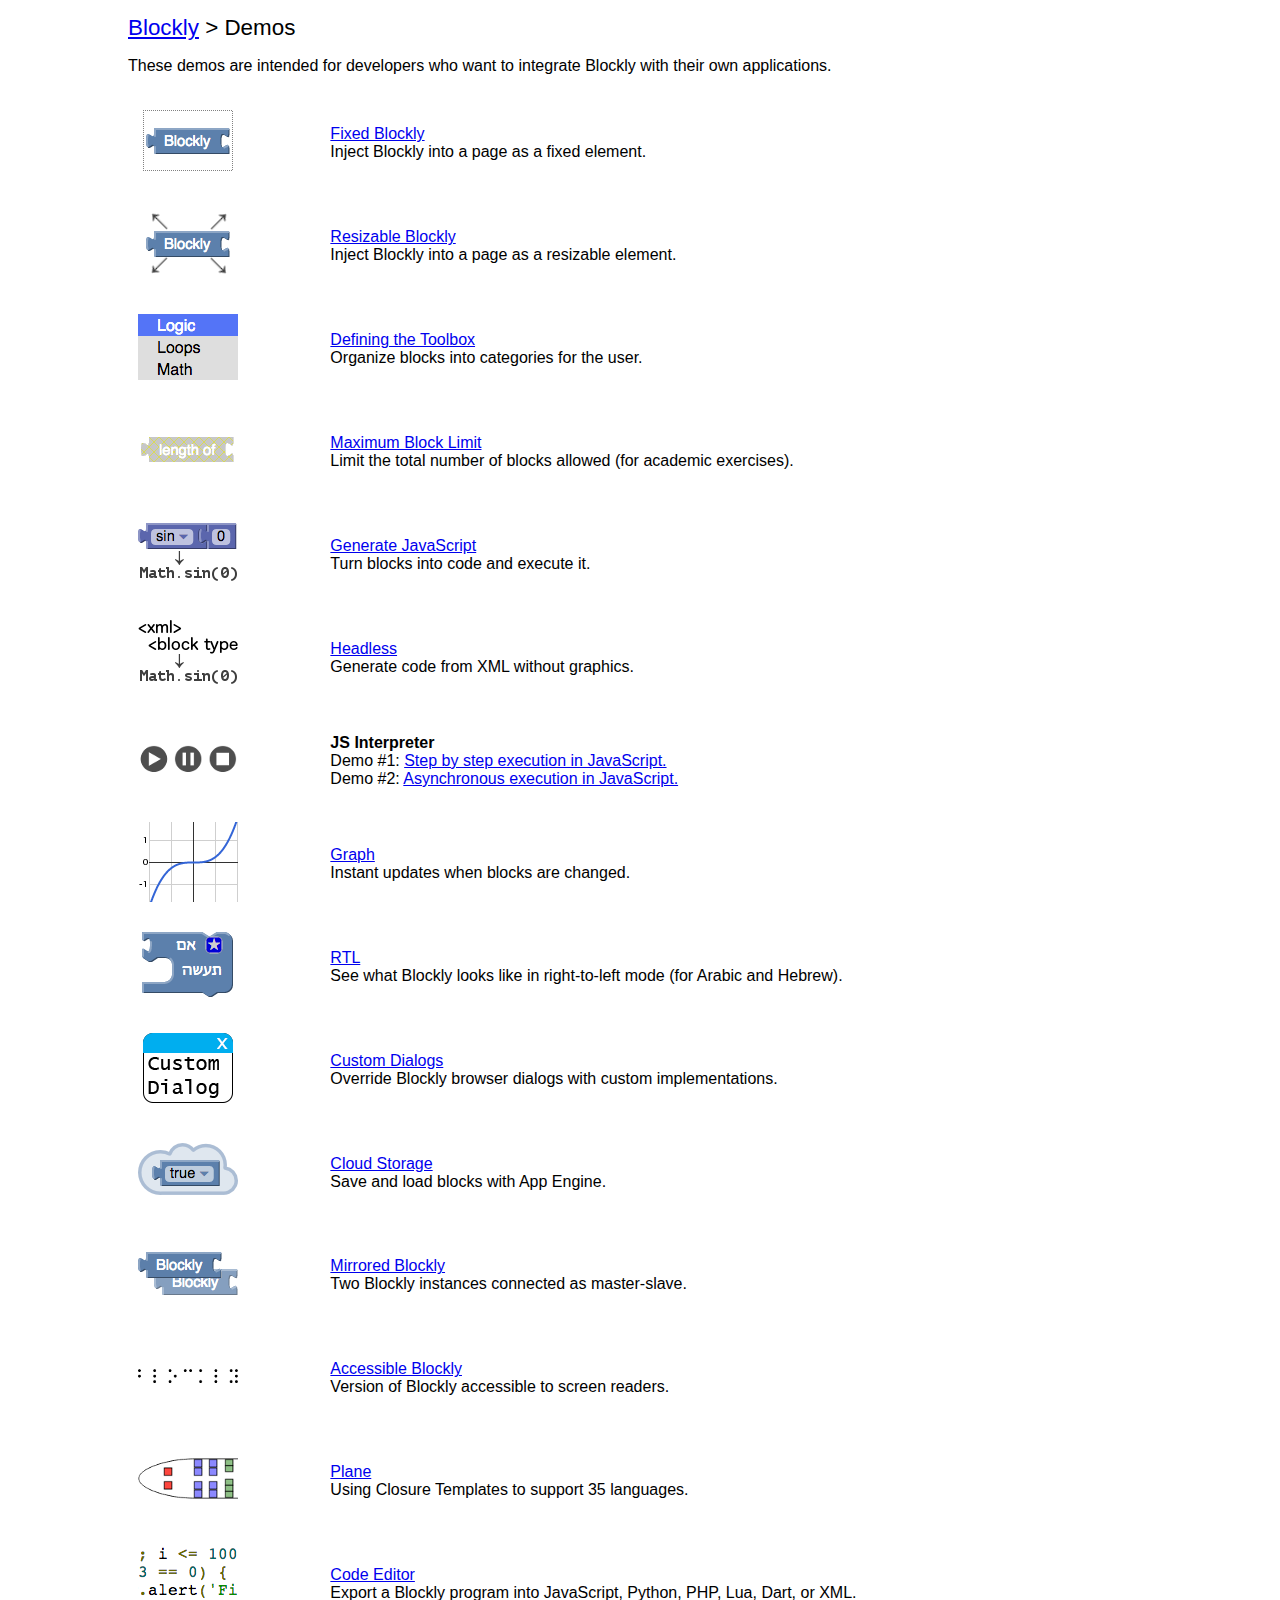
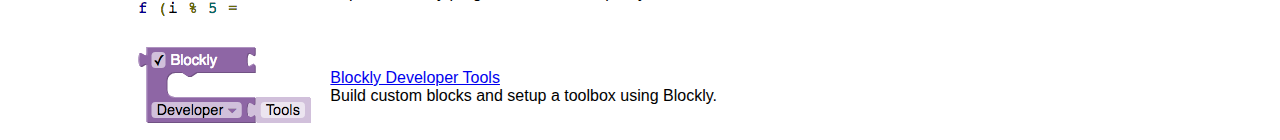
<file: public/blockly/demos/index.html>
<!DOCTYPE html>
<html>
<head>
  <meta charset="utf-8">
  <title>Blockly Demos</title>
  <style>
    body {
      margin: 0 10%;
      background-color: #fff;
      font-family: sans-serif;
    }
    h1 {
      font-weight: normal;
      font-size: 140%;
    }
    td {
      padding: 1ex;
    }
    img {
      border: none;
    }
  </style>
</head>
<body>
  <h1><a href="https://developers.google.com/blockly/">Blockly</a> &gt; Demos</h1>

  <p>These demos are intended for developers who want to integrate Blockly with
  their own applications.</p>

  <table>
    <tr>
      <td>
        <a href="fixed/index.html">
          <img src="fixed/icon.png" height=80 width=100>
        </a>
      </td>
      <td>
        <div><a href="fixed/index.html">Fixed Blockly</a></div>
        <div>Inject Blockly into a page as a fixed element.</div>
      </td>
    </tr>

    <tr>
      <td>
        <a href="resizable/index.html">
          <img src="resizable/icon.png" height=80 width=100>
        </a>
      </td>
      <td>
        <div><a href="resizable/index.html">Resizable Blockly</a></div>
        <div>Inject Blockly into a page as a resizable element.</div>
      </td>
    </tr>

    <tr>
      <td>
        <a href="toolbox/index.html">
          <img src="toolbox/icon.png" height=80 width=100>
        </a>
      </td>
      <td>
        <div><a href="toolbox/index.html">Defining the Toolbox</a></div>
        <div>Organize blocks into categories for the user.</div>
      </td>
    </tr>

    <tr>
      <td>
        <a href="maxBlocks/index.html">
          <img src="maxBlocks/icon.png" height=80 width=100>
        </a>
      </td>
      <td>
        <div><a href="maxBlocks/index.html">Maximum Block Limit</a></div>
        <div>Limit the total number of blocks allowed (for academic exercises).</div>
      </td>
    </tr>

    <tr>
      <td>
        <a href="generator/index.html">
          <img src="generator/icon.png" height=80 width=100>
        </a>
      </td>
      <td>
        <div><a href="generator/index.html">Generate JavaScript</a></div>
        <div>Turn blocks into code and execute it.</div>
      </td>
    </tr>

    <tr>
      <td>
        <a href="headless/index.html">
          <img src="headless/icon.png" height=80 width=100>
        </a>
      </td>
      <td>
        <div><a href="headless/index.html">Headless</a></div>
        <div>Generate code from XML without graphics.</div>
      </td>
    </tr>

    <tr>
      <td>
        <a href="interpreter/index.html">
          <img src="interpreter/icon.png" height=80 width=100>
        </a>
      </td>
      <td>
        <div style="font-weight: bold">JS Interpreter</div>
        <div>Demo #1: <a href="interpreter/step-execution.html">Step by step execution in JavaScript.</a></div>
        <div>Demo #2: <a href="interpreter/async-execution.html">Asynchronous execution in JavaScript.</a></div>
      </td>
    </tr>

    <tr>
      <td>
        <a href="graph/index.html">
          <img src="graph/icon.png" height=80 width=100>
        </a>
      </td>
      <td>
        <div><a href="graph/index.html">Graph</a></div>
        <div>Instant updates when blocks are changed.</div>
      </td>
    </tr>

    <tr>
      <td>
        <a href="rtl/index.html">
          <img src="rtl/icon.png" height=80 width=100>
        </a>
      </td>
      <td>
        <div><a href="rtl/index.html">RTL</a></div>
        <div>See what Blockly looks like in right-to-left mode (for Arabic and Hebrew).</div>
      </td>
    </tr>

    <tr>
      <td>
        <a href="custom-dialogs/index.html">
          <img src="custom-dialogs/icon.png" height=80 width=100>
        </a>
      </td>
      <td>
        <div><a href="custom-dialogs/index.html">Custom Dialogs</a></div>
        <div>Override Blockly browser dialogs with custom implementations.</div>
      </td>
    </tr>

    <tr>
      <td>
        <a href="storage/index.html">
          <img src="storage/icon.png" height=80 width=100>
        </a>
      </td>
      <td>
        <div><a href="storage/index.html">Cloud Storage</a></div>
        <div>Save and load blocks with App Engine.</div>
      </td>
    </tr>

    <tr>
      <td>
        <a href="mirror/index.html">
          <img src="mirror/icon.png" height=80 width=100>
        </a>
      </td>
      <td>
        <div><a href="mirror/index.html">Mirrored Blockly</a></div>
        <div>Two Blockly instances connected as master-slave.</div>
      </td>
    </tr>

    <tr>
      <td>
        <a href="accessible/index.html">
          <img src="accessible/icon.png" height=80 width=100>
        </a>
      </td>
      <td>
        <div><a href="accessible/index.html">Accessible Blockly</a></div>
        <div>Version of Blockly accessible to screen readers.</div>
      </td>
    </tr>

    <tr>
      <td>
        <a href="plane/index.html">
          <img src="plane/icon.png" height=80 width=100>
        </a>
      </td>
      <td>
        <div><a href="plane/index.html">Plane</a></div>
        <div>Using Closure Templates to support 35 languages.</div>
      </td>
    </tr>

    <tr>
      <td>
        <a href="code/index.html">
          <img src="code/icon.png" height=80 width=100>
        </a>
      </td>
      <td>
        <div><a href="code/index.html">Code Editor</a></div>
        <div>Export a Blockly program into JavaScript, Python, PHP, Lua, Dart, or XML.</div>
      </td>
    </tr>

    <tr>
      <td>
        <a href="blockfactory/index.html">
          <img src="blockfactory/icon.png" height=80 width=173>
        </a>
      </td>
      <td>
        <div><a href="blockfactory/index.html">Blockly Developer Tools</a></div>
        <div>Build custom blocks and setup a toolbox using Blockly.</div>
      </td>
    </tr>
  </table>
</body>
</html>
</file>
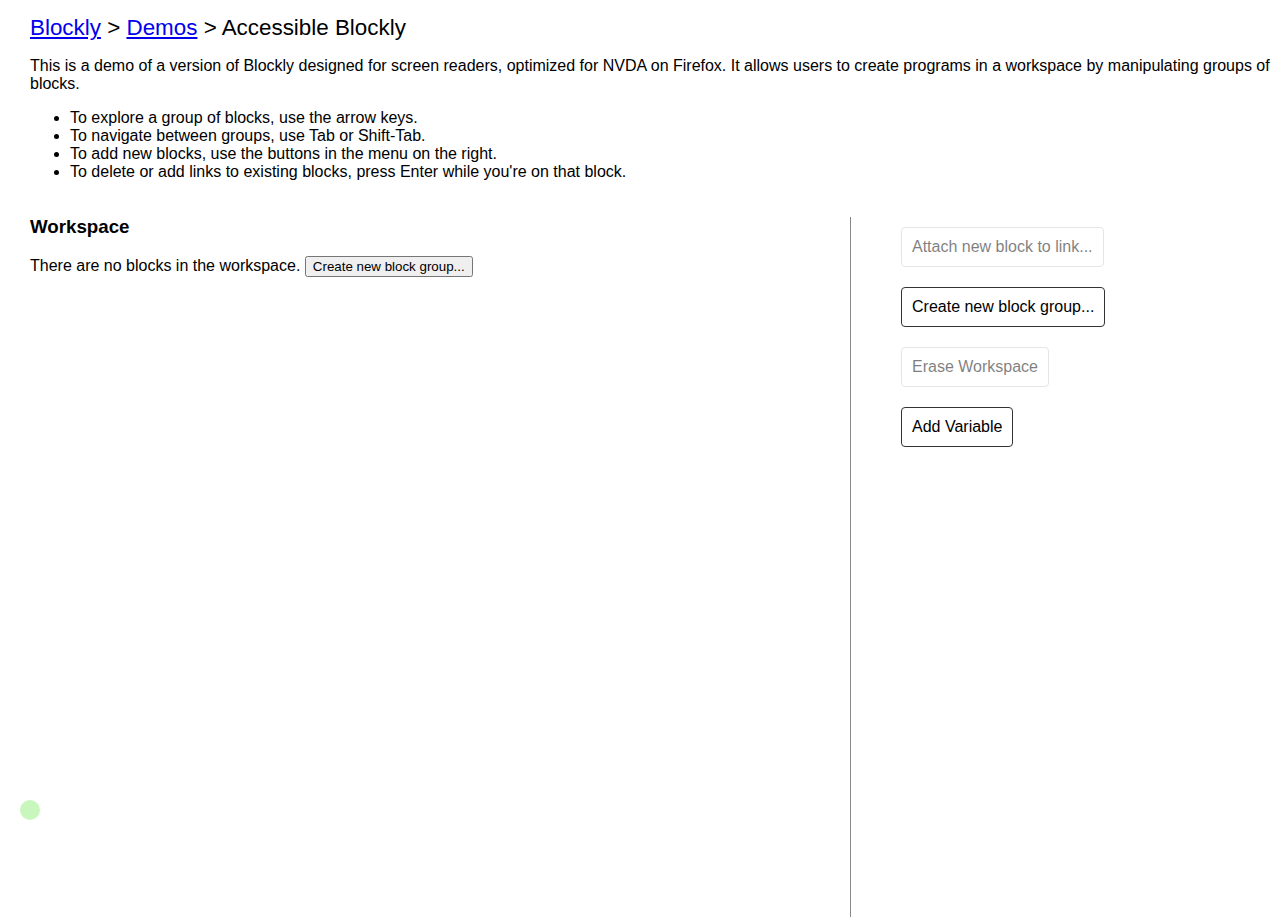
<file: public/blockly/demos/accessible/index.html>
<!DOCTYPE html>
<html>
<head>
  <meta charset="utf-8">
  <title>Accessible Blockly Demo</title>

  <script src="../../accessible/libs/es6-shim.min.js"></script>
  <script src="../../accessible/libs/angular2-polyfills.min.js"></script>
  <script src="../../accessible/libs/Rx.umd.min.js"></script>
  <script src="../../accessible/libs/angular2-all.umd.min.js"></script>

  <!-- Load accessibleBlockly -->
  <script src="../../blockly_accessible_compressed.js"></script>

  <!-- Load Blockly -->
  <script src="../../msg/js/en.js"></script>
  <script src="../../accessible/messages.js"></script>
  <script src="../../blocks_compressed.js"></script>

  <link rel="stylesheet" href="../../accessible/media/accessible.css">
  <style>
    body {
      background-color: #fff;
      font-family: sans-serif;
      margin-left: 30px;
    }
    h1 {
      font-weight: normal;
      font-size: 140%;
    }

    *:focus {
      background: yellow;
    }
  </style>
</head>
<body>
  <h1>
    <a href="https://developers.google.com/blockly/">Blockly</a> &gt;
    <a href="../index.html">Demos</a> &gt; Accessible Blockly
  </h1>

  <p>
    This is a demo of a version of Blockly designed for screen readers,
    optimized for NVDA on Firefox. It allows users to create programs in a
    workspace by manipulating groups of blocks.
    <ul>
      <li>To explore a group of blocks, use the arrow keys.</li>
      <li>To navigate between groups, use Tab or Shift-Tab.</li>
      <li>To add new blocks, use the buttons in the menu on the right.</li>
      <li>To delete or add links to existing blocks, press Enter while you're on that block.</li>
    </ul>
  </p>

  <!--
  <p>&rarr; More info on <a href="https://developers.google.com/blockly/">accessible Blockly</a>&hellip;</p>
  -->

  <blockly-app></blockly-app>

  <script>
    var ACCESSIBLE_GLOBALS = {
      // Prefix of path to sound files.
      mediaPathPrefix: '../../accessible/media/',
      // Additional buttons for the sidebar.
      customSidebarButtons: []
    };
    document.addEventListener('DOMContentLoaded', function() {
      ng.platform.browser.bootstrap(blocklyApp.AppComponent);
    });
  </script>

  <xml id="blockly-toolbox-xml" style="display: none">
    <category name="Logic" colour="210">
      <block type="controls_if"></block>
      <block type="logic_compare"></block>
      <block type="logic_operation"></block>
      <block type="logic_negate"></block>
      <block type="logic_boolean"></block>
      <block type="logic_ternary"></block>
    </category>
    <category name="Loops" colour="120">
      <block type="controls_repeat_ext">
        <value name="TIMES">
          <block type="math_number">
            <field name="NUM">10</field>
          </block>
        </value>
      </block>
      <block type="controls_whileUntil"></block>
      <block type="controls_for">
        <value name="FROM">
          <block type="math_number">
            <field name="NUM">1</field>
          </block>
        </value>
        <value name="TO">
          <block type="math_number">
            <field name="NUM">10</field>
          </block>
        </value>
        <value name="BY">
          <block type="math_number">
            <field name="NUM">1</field>
          </block>
        </value>
      </block>
      <block type="controls_forEach"></block>
      <block type="controls_flow_statements"></block>
    </category>
    <category name="Math" colour="230">
      <block type="math_number" gap="32">
        <field name="NUM">123</field>
      </block>
      <block type="math_arithmetic">
        <value name="A">
          <block type="math_number">
            <field name="NUM">1</field>
          </block>
        </value>
        <value name="B">
          <block type="math_number">
            <field name="NUM">1</field>
          </block>
        </value>
      </block>
      <block type="math_single">
        <value name="NUM">
          <block type="math_number">
            <field name="NUM">9</field>
          </block>
        </value>
      </block>
      <block type="math_trig">
        <value name="NUM">
          <block type="math_number">
            <field name="NUM">45</field>
          </block>
        </value>
      </block>
      <block type="math_constant"></block>
      <block type="math_number_property">
        <value name="NUMBER_TO_CHECK">
          <block type="math_number">
            <field name="NUM">0</field>
          </block>
        </value>
      </block>
      <block type="math_round">
        <value name="NUM">
          <block type="math_number">
            <field name="NUM">3.1</field>
          </block>
        </value>
      </block>
      <block type="math_on_list"></block>
      <block type="math_modulo">
        <value name="DIVIDEND">
          <block type="math_number">
            <field name="NUM">64</field>
          </block>
        </value>
        <value name="DIVISOR">
          <block type="math_number">
            <field name="NUM">10</field>
          </block>
        </value>
      </block>
      <block type="math_constrain">
        <value name="VALUE">
          <block type="math_number">
            <field name="NUM">50</field>
          </block>
        </value>
        <value name="LOW">
          <block type="math_number">
            <field name="NUM">1</field>
          </block>
        </value>
        <value name="HIGH">
          <block type="math_number">
            <field name="NUM">100</field>
          </block>
        </value>
      </block>
      <block type="math_random_int">
        <value name="FROM">
          <block type="math_number">
            <field name="NUM">1</field>
          </block>
        </value>
        <value name="TO">
          <block type="math_number">
            <field name="NUM">100</field>
          </block>
        </value>
      </block>
      <block type="math_random_float"></block>
    </category>
    <category name="Text" colour="160">
      <block type="text"></block>
      <block type="text_join"></block>
      <block type="text_append">
        <value name="TEXT">
          <block type="text"></block>
        </value>
      </block>
      <block type="text_length">
        <value name="VALUE">
          <block type="text">
            <field name="TEXT">abc</field>
          </block>
        </value>
      </block>
      <block type="text_isEmpty">
        <value name="VALUE">
          <block type="text">
            <field name="TEXT"></field>
          </block>
        </value>
      </block>
      <block type="text_indexOf">
        <value name="VALUE">
          <block type="variables_get">
            <field name="VAR">text</field>
          </block>
        </value>
        <value name="FIND">
          <block type="text">
            <field name="TEXT">abc</field>
          </block>
        </value>
      </block>
      <block type="text_charAt">
        <value name="VALUE">
          <block type="variables_get">
            <field name="VAR">text</field>
          </block>
        </value>
      </block>
      <block type="text_getSubstring">
        <value name="STRING">
          <block type="variables_get">
            <field name="VAR">text</field>
          </block>
        </value>
      </block>
      <block type="text_changeCase">
        <value name="TEXT">
          <block type="text">
            <field name="TEXT">abc</field>
          </block>
        </value>
      </block>
      <block type="text_trim">
        <value name="TEXT">
          <block type="text">
            <field name="TEXT">abc</field>
          </block>
        </value>
      </block>
      <block type="text_print">
        <value name="TEXT">
          <block type="text">
            <field name="TEXT">abc</field>
          </block>
        </value>
      </block>
      <block type="text_prompt_ext">
        <value name="TEXT">
          <block type="text">
            <field name="TEXT">abc</field>
          </block>
        </value>
      </block>
    </category>
    <category name="Lists" colour="260">
      <block type="lists_create_with">
        <mutation items="0"></mutation>
      </block>
      <block type="lists_create_with"></block>
      <block type="lists_repeat">
        <value name="NUM">
          <block type="math_number">
            <field name="NUM">5</field>
          </block>
        </value>
      </block>
      <block type="lists_length"></block>
      <block type="lists_isEmpty"></block>
      <block type="lists_indexOf">
        <value name="VALUE">
          <block type="variables_get">
            <field name="VAR">list</field>
          </block>
        </value>
      </block>
      <block type="lists_getIndex">
        <value name="VALUE">
          <block type="variables_get">
            <field name="VAR">list</field>
          </block>
        </value>
      </block>
      <block type="lists_setIndex">
        <value name="LIST">
          <block type="variables_get">
            <field name="VAR">list</field>
          </block>
        </value>
      </block>
      <block type="lists_getSublist">
        <value name="LIST">
          <block type="variables_get">
            <field name="VAR">list</field>
          </block>
        </value>
      </block>
      <block type="lists_split">
        <value name="DELIM">
          <block type="text">
            <field name="TEXT">,</field>
          </block>
        </value>
      </block>
    </category>
    <category name="Variables" colour="330" custom="VARIABLE"></category>
  </xml>

</body>
</html>
</file>
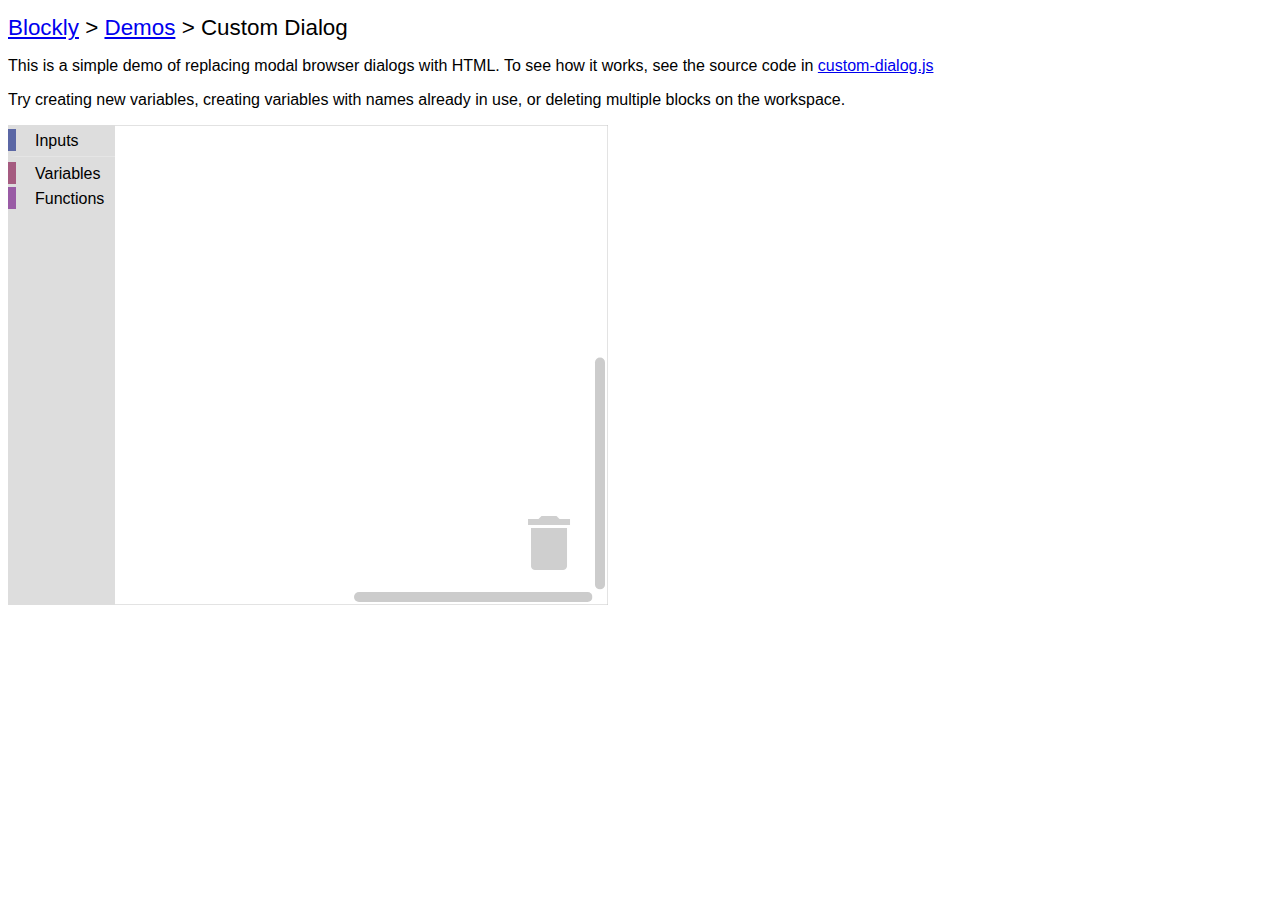
<file: public/blockly/demos/custom-dialogs/index.html>
<!DOCTYPE html>
<html>
<head>
  <meta charset="utf-8">
  <title>Blockly Demo: Custom Dialog</title>
  <script src="../../blockly_compressed.js"></script>
  <script src="../../blocks_compressed.js"></script>
  <script src="../../msg/js/en.js"></script>
  <style>
    body {
      background-color: #fff;
      font-family: sans-serif;
    }
    h1 {
      font-weight: normal;
      font-size: 140%;
    }
  </style>
</head>
<body>
  <h1><a href="https://developers.google.com/blockly/">Blockly</a> &gt;
    <a href="../index.html">Demos</a> &gt; Custom Dialog</h1>

  <p>This is a simple demo of replacing modal browser dialogs with HTML.
     To see how it works, see the source code in
     <a href="custom-dialog.js">custom-dialog.js</a>
  </p>

  <p>Try creating new variables, creating variables with names already in
     use, or deleting multiple blocks on the workspace.
  </p>

  <div id="blocklyDiv" style="height: 480px; width: 600px;"></div>

  <xml id="toolbox" style="display: none">
    <category name="Inputs" colour="%{BKY_MATH_HUE}">
      <block type="math_number" gap="32">
        <field name="NUM">123</field>
      </block>
      <block type="text"></block>
      <block type="text_prompt_ext">
        <value name="TEXT">
          <shadow type="text">
            <field name="TEXT">abc</field>
          </shadow>
        </value>
      </block>
    </category>
    <sep></sep>
    <category name="Variables" colour="%{BKY_VARIABLES_HUE}" custom="VARIABLE"></category>
    <category name="Functions" colour="%{BKY_PROCEDURES_HUE}" custom="PROCEDURE"></category>
  </xml>

  <script>
    var demoWorkspace = Blockly.inject('blocklyDiv',
        {media: '../../media/',
         toolbox: document.getElementById('toolbox')});
  </script>
  <script src="custom-dialog.js"></script>

</body>
</html>
</file>
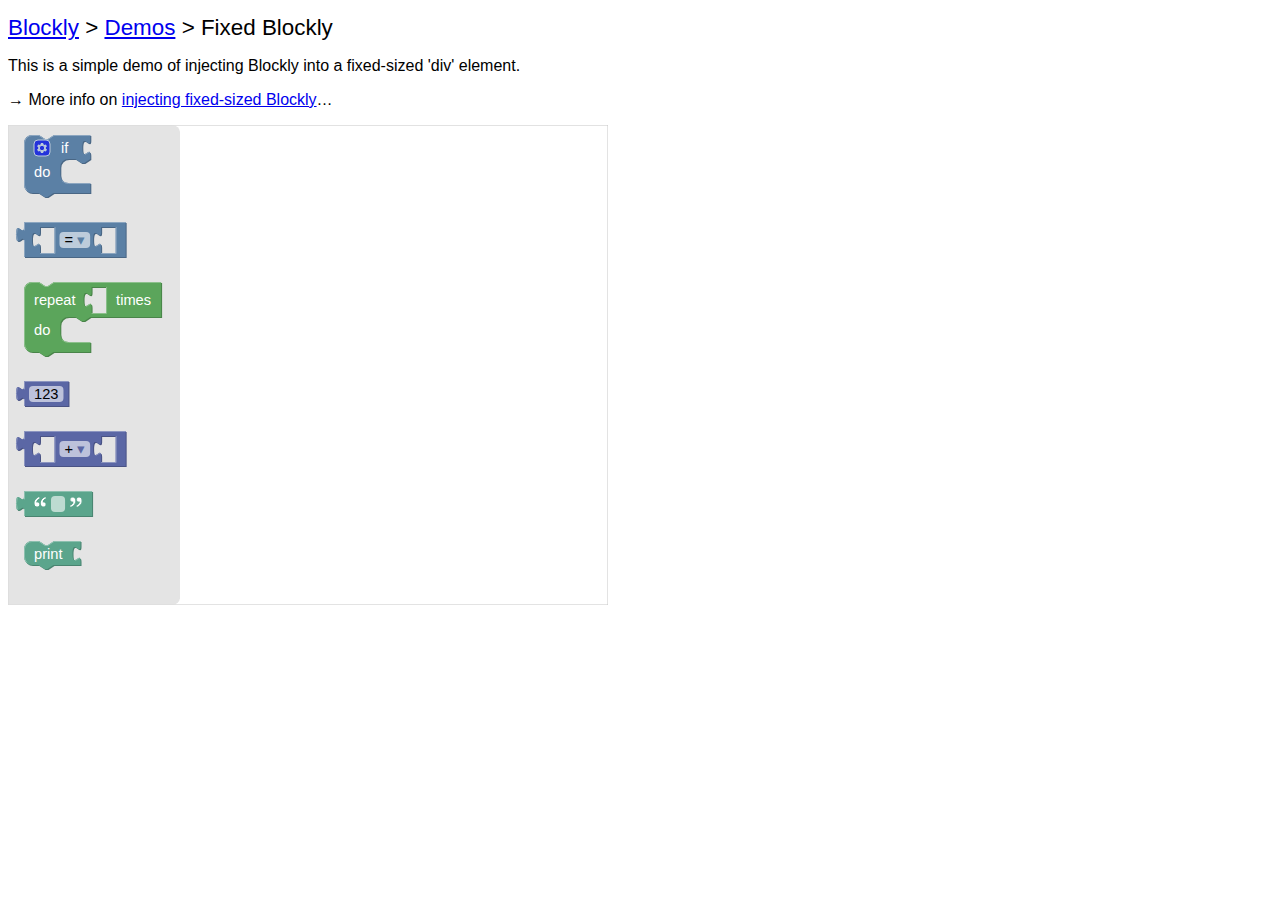
<file: public/blockly/demos/fixed/index.html>
<!DOCTYPE html>
<html>
<head>
  <meta charset="utf-8">
  <title>Blockly Demo: Fixed Blockly</title>
  <script src="../../blockly_compressed.js"></script>
  <script src="../../blocks_compressed.js"></script>
  <script src="../../msg/js/en.js"></script>
  <style>
    body {
      background-color: #fff;
      font-family: sans-serif;
    }
    h1 {
      font-weight: normal;
      font-size: 140%;
    }
  </style>
</head>
<body>
  <h1><a href="https://developers.google.com/blockly/">Blockly</a> &gt;
    <a href="../index.html">Demos</a> &gt; Fixed Blockly</h1>

  <p>This is a simple demo of injecting Blockly into a fixed-sized 'div' element.</p>

  <p>&rarr; More info on <a href="https://developers.google.com/blockly/guides/configure-blockly/web/fixed-size">injecting fixed-sized Blockly</a>&hellip;</p>

  <div id="blocklyDiv" style="height: 480px; width: 600px;"></div>

  <xml id="toolbox" style="display: none">
    <block type="controls_if"></block>
    <block type="logic_compare"></block>
    <block type="controls_repeat_ext"></block>
    <block type="math_number">
      <field name="NUM">123</field>
    </block>
    <block type="math_arithmetic"></block>
    <block type="text"></block>
    <block type="text_print"></block>
  </xml>

  <script>
    var demoWorkspace = Blockly.inject('blocklyDiv',
        {media: '../../media/',
         toolbox: document.getElementById('toolbox')});
  </script>

</body>
</html>
</file>
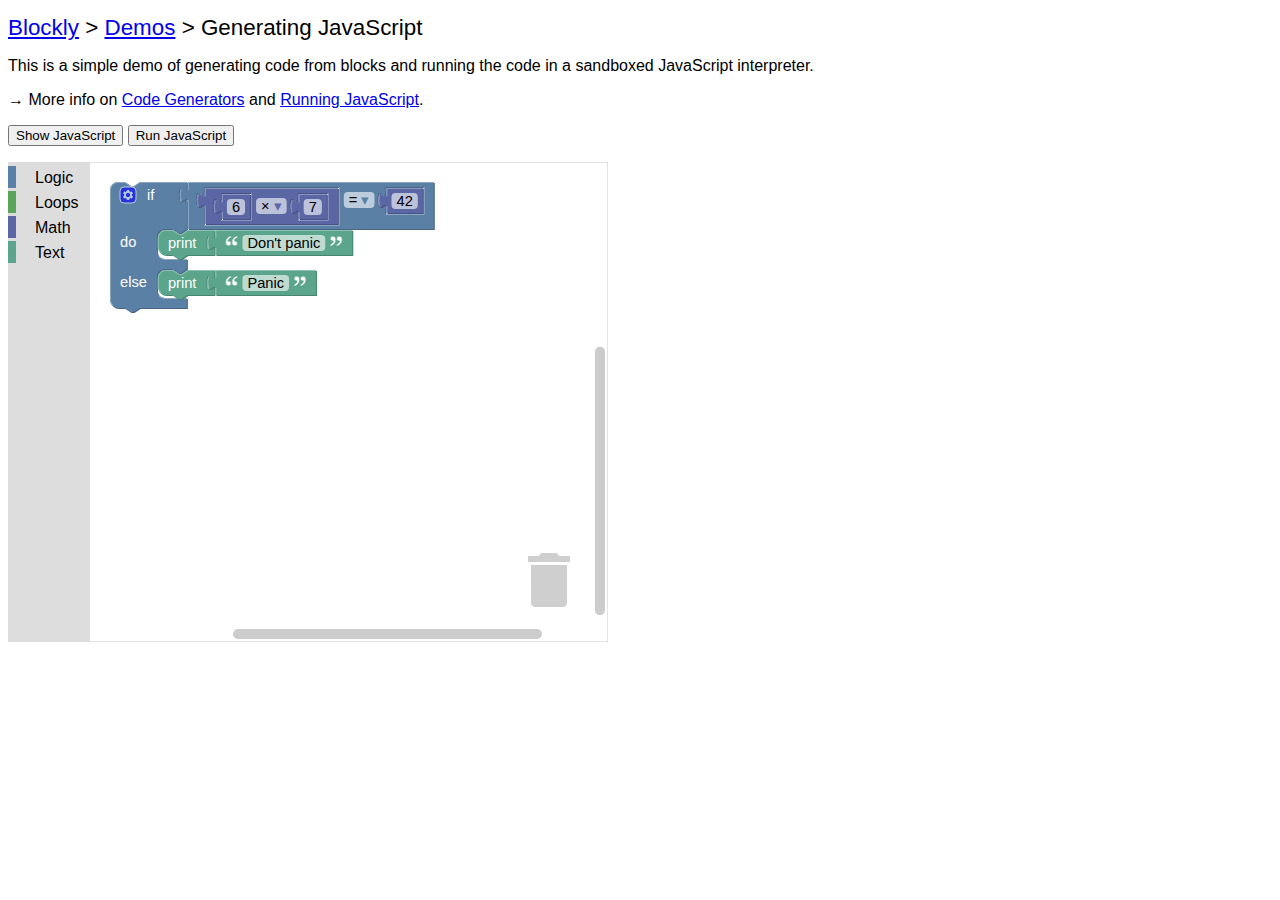
<file: public/blockly/demos/generator/index.html>
<!DOCTYPE html>
<html>
<head>
  <meta charset="utf-8">
  <title>Blockly Demo: Generating JavaScript</title>
  <script src="../../blockly_compressed.js"></script>
  <script src="../../blocks_compressed.js"></script>
  <script src="../../javascript_compressed.js"></script>
  <script src="../../msg/js/en.js"></script>
  <style>
    body {
      background-color: #fff;
      font-family: sans-serif;
    }
    h1 {
      font-weight: normal;
      font-size: 140%;
    }
  </style>
</head>
<body>
  <h1><a href="https://developers.google.com/blockly/">Blockly</a> &gt;
    <a href="../index.html">Demos</a> &gt; Generating JavaScript</h1>

  <p>This is a simple demo of generating code from blocks and running
  the code in a sandboxed JavaScript interpreter.</p>

  <p>&rarr; More info on <a href="https://developers.google.com/blockly/guides/configure/web/code-generators">Code Generators</a> and <a href="https://developers.google.com/blockly/guides/app-integration/running-javascript">Running JavaScript</a>.</p>

  <p>
    <button onclick="showCode()">Show JavaScript</button>
    <button onclick="runCode()">Run JavaScript</button>
  </p>

  <div id="blocklyDiv" style="height: 480px; width: 600px;"></div>

  <xml id="toolbox" style="display: none">
    <category name="Logic" colour="%{BKY_LOGIC_HUE}">
      <block type="controls_if"></block>
      <block type="logic_compare"></block>
      <block type="logic_operation"></block>
      <block type="logic_negate"></block>
      <block type="logic_boolean"></block>
    </category>
    <category name="Loops" colour="%{BKY_LOOPS_HUE}">
      <block type="controls_repeat_ext">
        <value name="TIMES">
          <block type="math_number">
            <field name="NUM">10</field>
          </block>
        </value>
      </block>
      <block type="controls_whileUntil"></block>
    </category>
    <category name="Math" colour="%{BKY_MATH_HUE}">
      <block type="math_number">
        <field name="NUM">123</field>
      </block>
      <block type="math_arithmetic"></block>
      <block type="math_single"></block>
    </category>
    <category name="Text" colour="%{BKY_TEXTS_HUE}">
      <block type="text"></block>
      <block type="text_length"></block>
      <block type="text_print"></block>
    </category>
  </xml>

  <xml id="startBlocks" style="display: none">
    <block type="controls_if" inline="false" x="20" y="20">
      <mutation else="1"></mutation>
      <value name="IF0">
        <block type="logic_compare" inline="true">
          <field name="OP">EQ</field>
          <value name="A">
            <block type="math_arithmetic" inline="true">
              <field name="OP">MULTIPLY</field>
              <value name="A">
                <block type="math_number">
                  <field name="NUM">6</field>
                </block>
              </value>
              <value name="B">
                <block type="math_number">
                  <field name="NUM">7</field>
                </block>
              </value>
            </block>
          </value>
          <value name="B">
            <block type="math_number">
              <field name="NUM">42</field>
            </block>
          </value>
        </block>
      </value>
      <statement name="DO0">
        <block type="text_print" inline="false">
          <value name="TEXT">
            <block type="text">
              <field name="TEXT">Don't panic</field>
            </block>
          </value>
        </block>
      </statement>
      <statement name="ELSE">
        <block type="text_print" inline="false">
          <value name="TEXT">
            <block type="text">
              <field name="TEXT">Panic</field>
            </block>
          </value>
        </block>
      </statement>
    </block>
  </xml>

  <script>
    var demoWorkspace = Blockly.inject('blocklyDiv',
        {media: '../../media/',
         toolbox: document.getElementById('toolbox')});
    Blockly.Xml.domToWorkspace(document.getElementById('startBlocks'),
                               demoWorkspace);

    function showCode() {
      // Generate JavaScript code and display it.
      Blockly.JavaScript.INFINITE_LOOP_TRAP = null;
      var code = Blockly.JavaScript.workspaceToCode(demoWorkspace);
      alert(code);
    }

    function runCode() {
      // Generate JavaScript code and run it.
      window.LoopTrap = 1000;
      Blockly.JavaScript.INFINITE_LOOP_TRAP =
          'if (--window.LoopTrap == 0) throw "Infinite loop.";\n';
      var code = Blockly.JavaScript.workspaceToCode(demoWorkspace);
      Blockly.JavaScript.INFINITE_LOOP_TRAP = null;
      try {
        eval(code);
      } catch (e) {
        alert(e);
      }
    }
  </script>

</body>
</html>
</file>
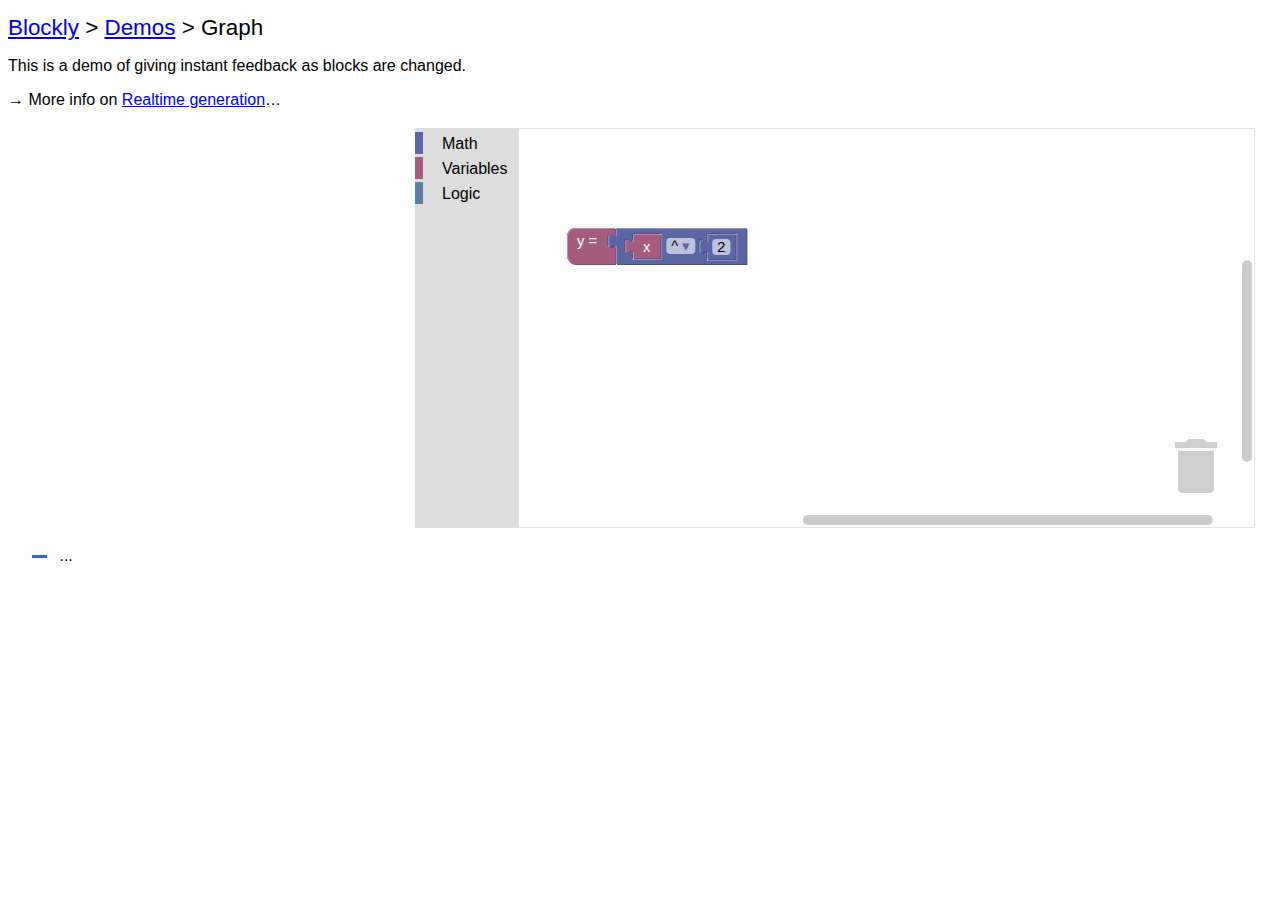
<file: public/blockly/demos/graph/index.html>
<!DOCTYPE html>
<html>
<head>
  <meta charset="utf-8">
  <title>Blockly Demo: Graph</title>
  <script src="https://www.google.com/jsapi"></script>
  <script src="../../blockly_compressed.js"></script>
  <script src="../../blocks_compressed.js"></script>
  <script src="../../javascript_compressed.js"></script>
  <script src="../../msg/js/en.js"></script>
  <style>
    body {
      background-color: #fff;
      font-family: sans-serif;
    }
    h1 {
      font-weight: normal;
      font-size: 140%;
    }
    #funcText {
      margin-top: 1em;
      margin-left: 1.5em;
      font-family: sans-serif;
    }
    #funcText>img {
      height: 3px;
      width: 15px;
      vertical-align: middle;
      margin-right: .5em;
    }
    #y1 {
      background-color: #36c;
    }
  </style>
</head>
<body>
  <h1><a href="https://developers.google.com/blockly/">Blockly</a> &gt;
    <a href="../index.html">Demos</a> &gt; Graph</h1>

  <p>This is a demo of giving instant feedback as blocks are changed.</p>

  <p>&rarr; More info on <a href="https://developers.google.com/blockly/guides/configure/web/code-generators#generating_code">Realtime generation</a>&hellip;</p>

  <table>
    <tr>
      <td>
        <div id="visualization" style="width: 400px"></div>
      </td>
      <td>
        <div id="blocklyDiv" style="height: 400px"></div>
      </td>
    </tr>
  </table>

  <div id="funcText">
    <img id="y1" src="../../media/1x1.gif">
    ...
  </div>

  <xml id="toolbox" style="display: none">
    <category name="Math" colour="%{BKY_MATH_HUE}">
      <block type="math_number">
        <field name="NUM">123</field>
      </block>
      <block type="math_arithmetic">
        <value name="A">
          <shadow type="math_number">
            <field name="NUM">1</field>
          </shadow>
        </value>
        <value name="B">
          <shadow type="math_number">
            <field name="NUM">1</field>
          </shadow>
        </value>
      </block>
      <block type="math_single">
        <value name="NUM">
          <shadow type="math_number">
            <field name="NUM">9</field>
          </shadow>
        </value>
      </block>
      <block type="math_trig">
        <value name="NUM">
          <shadow type="math_number">
            <field name="NUM">45</field>
          </shadow>
        </value>
      </block>
      <block type="math_constant"></block>
      <block type="math_number_property">
        <value name="NUMBER_TO_CHECK">
          <shadow type="math_number">
            <field name="NUM">0</field>
          </shadow>
        </value>
      </block>
      <block type="math_round">
        <value name="NUM">
          <shadow type="math_number">
            <field name="NUM">3.1</field>
          </shadow>
        </value>
      </block>
      <block type="math_modulo">
        <value name="DIVIDEND">
          <shadow type="math_number">
            <field name="NUM">64</field>
          </shadow>
        </value>
        <value name="DIVISOR">
          <shadow type="math_number">
            <field name="NUM">10</field>
          </shadow>
        </value>
      </block>
      <block type="math_constrain">
        <value name="VALUE">
          <shadow type="math_number">
            <field name="NUM">50</field>
          </shadow>
        </value>
        <value name="LOW">
          <shadow type="math_number">
            <field name="NUM">1</field>
          </shadow>
        </value>
        <value name="HIGH">
          <shadow type="math_number">
            <field name="NUM">100</field>
          </shadow>
        </value>
      </block>
      <block type="math_random_int">
        <value name="FROM">
          <shadow type="math_number">
            <field name="NUM">1</field>
          </shadow>
        </value>
        <value name="TO">
          <shadow type="math_number">
            <field name="NUM">100</field>
          </shadow>
        </value>
      </block>
      <block type="math_random_float"></block>
      <block type="math_atan2">
        <value name="X">
          <shadow type="math_number">
            <field name="NUM">1</field>
          </shadow>
        </value>
        <value name="Y">
          <shadow type="math_number">
            <field name="NUM">1</field>
          </shadow>
        </value>
      </block>
    </category>
    <category name="Variables" colour="%{BKY_VARIABLES_HUE}">
      <block type="graph_get_x"></block>
    </category>
    <category name="Logic" colour="%{BKY_LOGIC_HUE}">
      <block type="logic_compare"></block>
      <block type="logic_operation"></block>
      <block type="logic_negate"></block>
      <block type="logic_boolean"></block>
      <block type="logic_ternary"></block>
    </category>
  </xml>

  <xml id="startBlocks" style="display: none">
    <block type="graph_set_y" deletable="false" x="100" y="100">
      <value name="VALUE">
        <block type="math_arithmetic">
          <field name="OP">POWER</field>
          <value name="A">
            <block type="graph_get_x"></block>
            <shadow type="math_number">
              <field name="NUM">1</field>
            </shadow>
          </value>
          <value name="B">
            <block type="math_number">
              <field name="NUM">2</field>
            </block>
            <shadow type="math_number">
              <field name="NUM">1</field>
            </shadow>
          </value>
        </block>
      </value>
    </block>
  </xml>

  <script>
// Load the Google Chart Tools Visualization API and the chart package.
if (typeof google == 'object') {
  google.load('visualization', '1', {packages: ['corechart']});
} else {
  alert('Unable to load Google\'s chart API.\n' +
        'Are you connected to the Internet?');
}

// Define the custom blocks and their JS generators.
Blockly.defineBlocksWithJsonArray([{
  "type": "graph_get_x",
  "message0": "x",
  "output": "Number",
  "colour": Blockly.Msg['VARIABLES_HUE'],
  "tooltip": Blockly.Msg['VARIABLES_GET_TOOLTIP'],
  "helpUrl": Blockly.Msg['VARIABLES_GET_HELPURL']
}]);

Blockly.JavaScript['graph_get_x'] = function(block) {
  // x variable getter.
  return ['x', Blockly.JavaScript.ORDER_ATOMIC];
};

Blockly.defineBlocksWithJsonArray([{
  "type": "graph_set_y",
  "message0": "y = %1",
  "args0": [
    {
      "type": "input_value",
      "name": "VALUE",
      "check": "Number"
    }
  ],
  "colour": Blockly.Msg['VARIABLES_HUE'],
  "tooltip": Blockly.Msg['VARIABLES_SET_TOOLTIP'],
  "helpUrl": Blockly.Msg['VARIABLES_SET_HELPURL']
}]);

Blockly.JavaScript['graph_set_y'] = function(block) {
  // y variable setter.
  var argument0 = Blockly.JavaScript.valueToCode(block, 'VALUE',
      Blockly.JavaScript.ORDER_ASSIGNMENT) || '';
  return 'y = ' + argument0 + ';';
};

/**
 * Create a namespace for the application.
 */
var Graph = {};

/**
 * Main Blockly workspace.
 * @type {Blockly.WorkspaceSvg}
 */
Graph.workspace = null;

/**
 * Cached copy of the function string.
 * @type {?string}
 * @private
 */
Graph.oldFormula_ = null;

/**
 * Drawing options for the Chart API.
 * @type {!Object}
 * @private
 */
Graph.options_ = {
  //curveType: 'function',
  width: 400, height: 400,
  chartArea: {left: '10%', width: '85%', height: '85%'}
};

/**
 * Visualize the graph of y = f(x) using Google Chart Tools.
 * For more documentation on Google Chart Tools, see this linechart example:
 * https://developers.google.com/chart/interactive/docs/gallery/linechart
 */
Graph.drawVisualization = function() {
  var formula = Blockly.JavaScript.workspaceToCode(Graph.workspace);
  if (formula === Graph.oldFormula_) {
    // No change in the formula, don't recompute.
    return;
  }
  Graph.oldFormula_ = formula;

  // Create and populate the data table.
  var data = google.visualization.arrayToDataTable(Graph.plot(formula));
  // Create and draw the visualization, passing in the data and options.
  new google.visualization.LineChart(document.getElementById('visualization')).
      draw(data, Graph.options_);

  // Create the "y = ..." label.  Find the relevant part of the code.
  formula = formula.substring(formula.indexOf('y = '));
  formula = formula.substring(0, formula.indexOf(';'));
  var funcText = document.getElementById('funcText');
  funcText.replaceChild(document.createTextNode(formula), funcText.lastChild);
};

/**
 * Plot points on the function y = f(x).
 * @param {string} code JavaScript code.
 * @return {!Array.<!Array>} 2D Array of points on the graph.
 */
Graph.plot = function(code) {
  // Initialize a table with two column headings.
  var table = [];
  var y;
  // TODO: Improve range and scale of graph.
  for (var x = -10; x <= 10; x = Math.round((x + 0.1) * 10) / 10) {
    try {
      eval(code);
    } catch (e) {
      y = NaN;
    }
    if (!isNaN(y)) {
      // Prevent y from being displayed inconsistently, some in decimals, some
      // in scientific notation, often when y has accumulated rounding errors.
      y = Math.round(y * Math.pow(10, 14)) / Math.pow(10, 14);
      table.push([x, y]);
    }
  }
  // Add column heading to table.
  if (table.length) {
    table.unshift(['x', 'y']);
  } else {
    // If the table is empty, add a [0, 0] row to prevent graph error.
    table.unshift(['x', 'y'], [0, 0]);
  }
  return table;
};

/**
 * Force Blockly to resize into the available width.
 */
Graph.resize = function() {
  var width = Math.max(window.innerWidth - 440, 250);
  document.getElementById('blocklyDiv').style.width = width + 'px';
  Blockly.svgResize(Graph.workspace);
};

/**
 * Initialize Blockly and the graph.  Called on page load.
 */
Graph.init = function() {
  Graph.workspace = Blockly.inject('blocklyDiv',
      {collapse: false,
       disable: false,
       media: '../../media/',
       toolbox: document.getElementById('toolbox')});
  Blockly.Xml.domToWorkspace(document.getElementById('startBlocks'),
                             Graph.workspace);
  Graph.workspace.clearUndo();

  // When Blockly changes, update the graph.
  Graph.workspace.addChangeListener(Graph.drawVisualization);
  Graph.workspace.addChangeListener(Blockly.Events.disableOrphans);
  Graph.resize();
};

window.addEventListener('load', Graph.init);
window.addEventListener('resize', Graph.resize);
  </script>

</body>
</html>
</file>
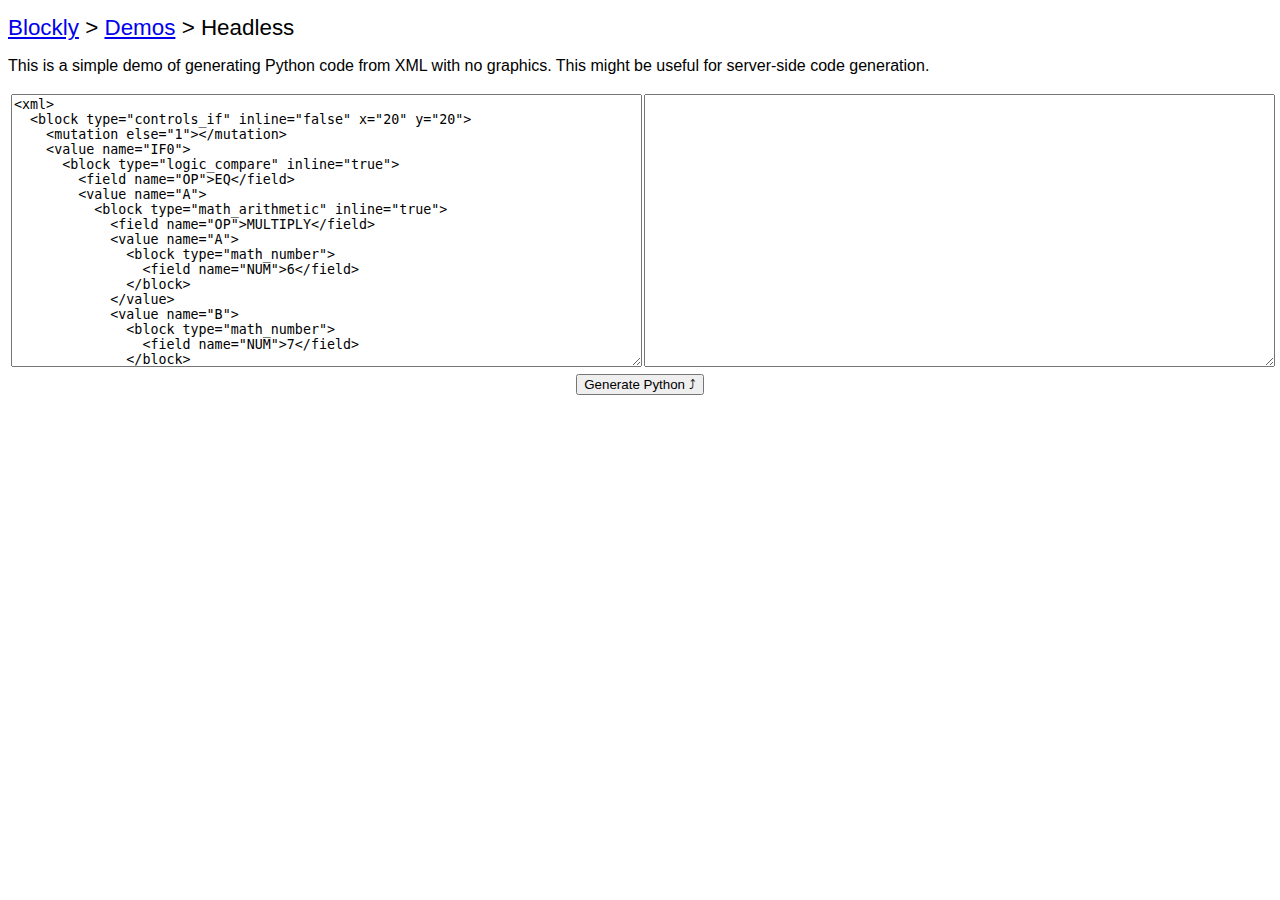
<file: public/blockly/demos/headless/index.html>
<!DOCTYPE html>
<html>
<head>
  <meta charset="utf-8">
  <title>Blockly Demo: Headless</title>
  <script src="../../blockly_compressed.js"></script>
  <script src="../../blocks_compressed.js"></script>
  <script src="../../python_compressed.js"></script>
  <script src="../../msg/js/en.js"></script>
  <style>
    body {
      background-color: #fff;
      font-family: sans-serif;
    }
    h1 {
      font-weight: normal;
      font-size: 140%;
    }
    td {
      vertical-align: top;
    }
    textarea {
      width: 100%;
      height: 20em;
    }
  </style>
</head>
<body>
  <h1><a href="https://developers.google.com/blockly/">Blockly</a> &gt;
    <a href="../index.html">Demos</a> &gt; Headless</h1>

  <p>This is a simple demo of generating Python code from XML with no graphics.
  This might be useful for server-side code generation.</p>

  <table style="width: 100%">
    <tr>
      <td style="width:50%">
        <textarea id="xml_input">
<xml>
  <block type="controls_if" inline="false" x="20" y="20">
    <mutation else="1"></mutation>
    <value name="IF0">
      <block type="logic_compare" inline="true">
        <field name="OP">EQ</field>
        <value name="A">
          <block type="math_arithmetic" inline="true">
            <field name="OP">MULTIPLY</field>
            <value name="A">
              <block type="math_number">
                <field name="NUM">6</field>
              </block>
            </value>
            <value name="B">
              <block type="math_number">
                <field name="NUM">7</field>
              </block>
            </value>
          </block>
        </value>
        <value name="B">
          <block type="math_number">
            <field name="NUM">42</field>
          </block>
        </value>
      </block>
    </value>
    <statement name="DO0">
      <block type="text_print" inline="false">
        <value name="TEXT">
          <block type="text">
            <field name="TEXT">Don't panic</field>
          </block>
        </value>
      </block>
    </statement>
    <statement name="ELSE">
      <block type="text_print" inline="false">
        <value name="TEXT">
          <block type="text">
            <field name="TEXT">Panic</field>
          </block>
        </value>
      </block>
    </statement>
  </block>
</xml>
        </textarea>
      </td>
      <td>
      </td>
      <td style="width:50%">
        <textarea id="code_output" readonly></textarea>
      </td>
    </tr>
  </table>

  <div style="text-align: center">
    <button onclick="generate()">Generate Python &#10548;</button>
  </div>

  <script>
    function generate() {
      // Parse the XML into a tree.
      var xmlText = document.getElementById('xml_input').value;
      try {
        var xml = Blockly.Xml.textToDom(xmlText)
      } catch (e) {
        alert(e);
        return;
      }
      // Create a headless workspace.
      var demoWorkspace = new Blockly.Workspace();
      Blockly.Xml.domToWorkspace(xml, demoWorkspace);
      var code = Blockly.Python.workspaceToCode(demoWorkspace);
      document.getElementById('code_output').value = code;
    }
  </script>

</body>
</html>
</file>
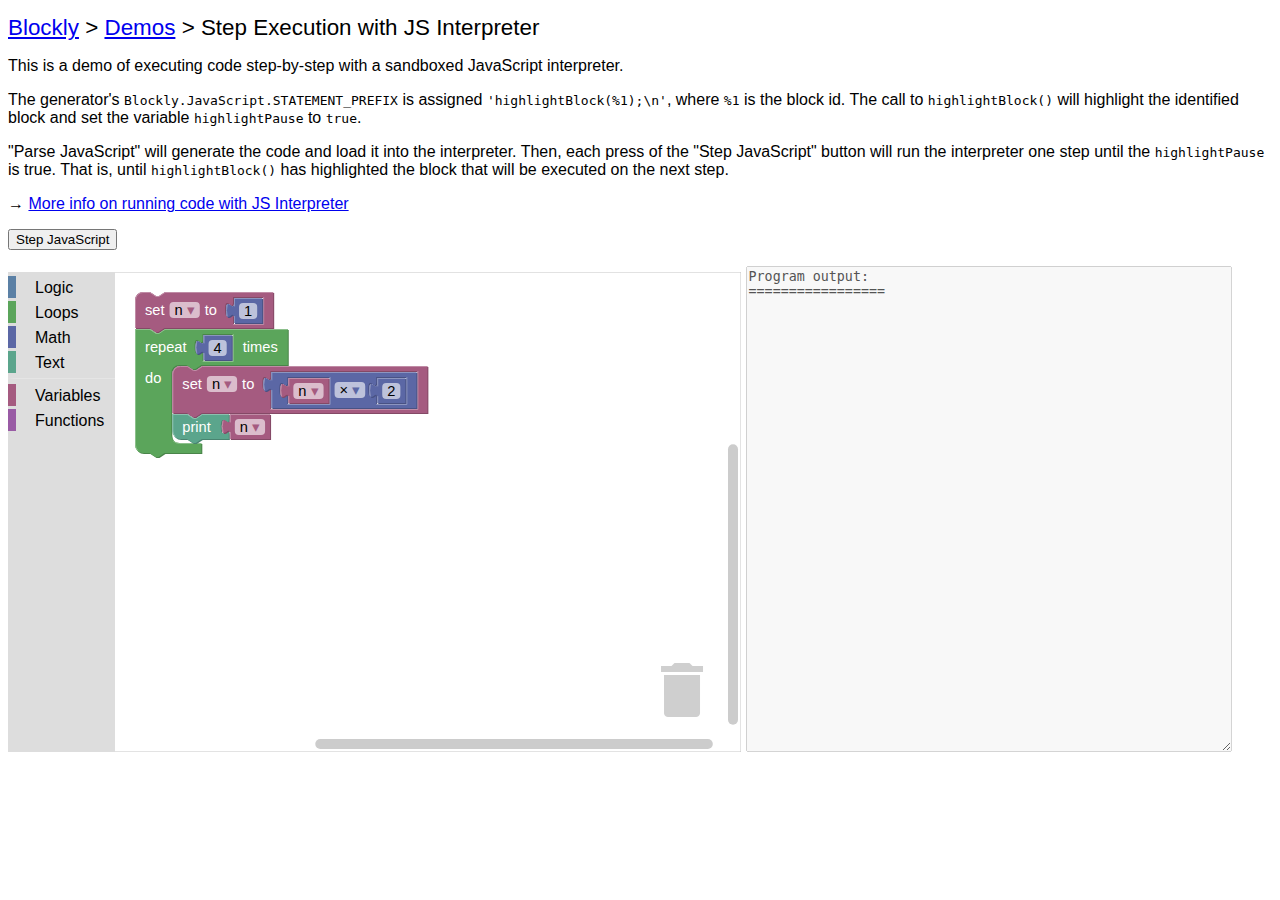
<file: public/blockly/demos/interpreter/index.html>
<!DOCTYPE html>
<html>
<head>
  <meta charset="utf-8"/>
  <title>Redirecting...</title>
  <meta http-equiv="refresh" content="0;URL='step-execution.html'"/>
</head>
<body>
Redirecting to <a href="step-execution.html">step execution jsinterpreter demo</a>.
</body>
</html>
</file>
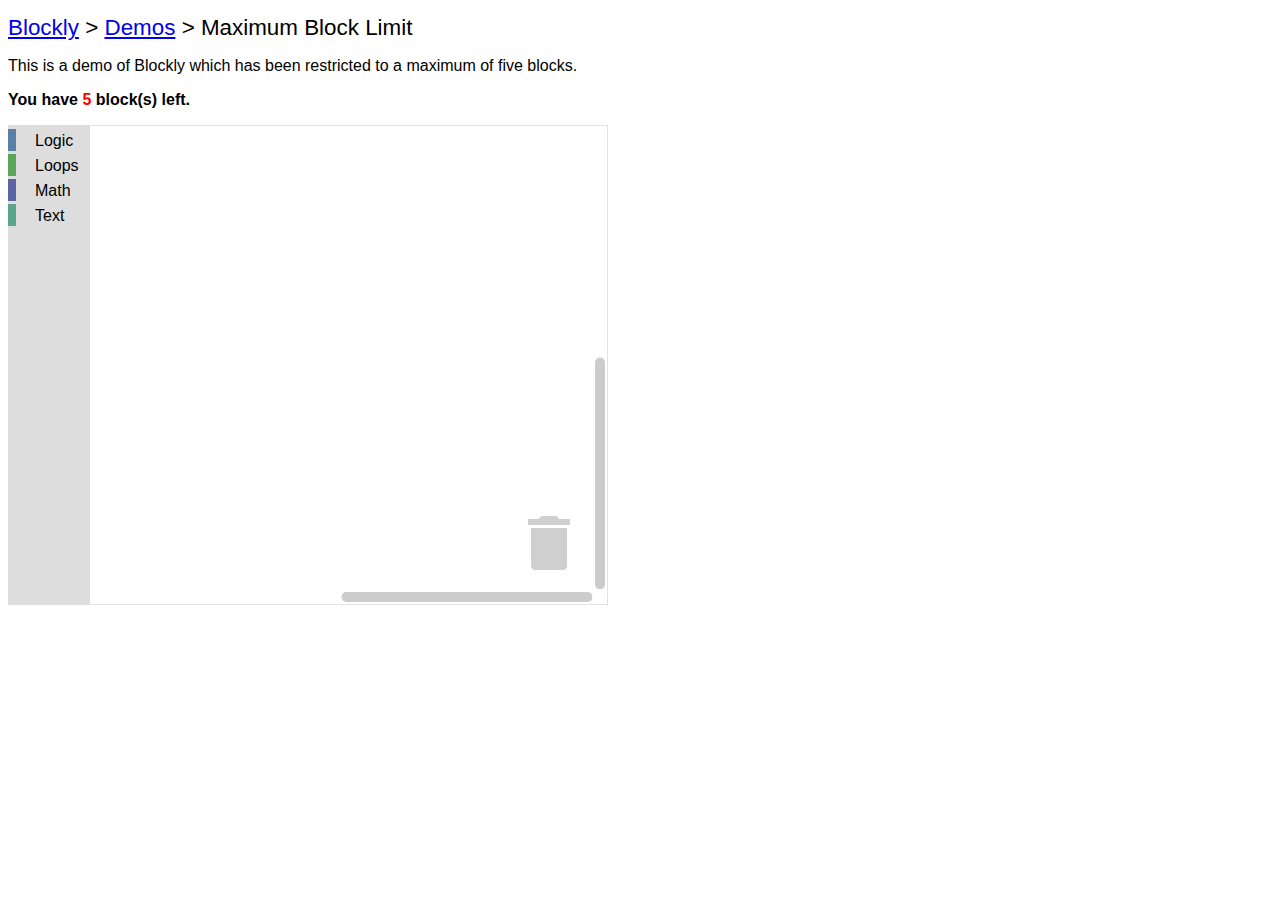
<file: public/blockly/demos/maxBlocks/index.html>
<!DOCTYPE html>
<html>
<head>
  <meta charset="utf-8">
  <title>Blockly Demo: Maximum Block Limit</title>
  <script src="../../blockly_compressed.js"></script>
  <script src="../../blocks_compressed.js"></script>
  <script src="../../msg/js/en.js"></script>
  <style>
    body {
      background-color: #fff;
      font-family: sans-serif;
    }
    h1 {
      font-weight: normal;
      font-size: 140%;
    }
    #capacity {
      color: red;
    }
  </style>
</head>
<body>
  <h1><a href="https://developers.google.com/blockly/">Blockly</a> &gt;
    <a href="../index.html">Demos</a> &gt; Maximum Block Limit</h1>

  <p>This is a demo of Blockly which has been restricted to a maximum of
  five blocks.</p>

  <p><b>You have <span id="capacity"></span> block(s) left.</b></p>

  <div id="blocklyDiv" style="height: 480px; width: 600px;"></div>

  <xml id="toolbox" style="display: none">
    <category name="Logic" colour="%{BKY_LOGIC_HUE}">
      <block type="controls_if"></block>
      <block type="logic_compare"></block>
      <block type="logic_operation"></block>
      <block type="logic_negate"></block>
      <block type="logic_boolean"></block>
    </category>
    <category name="Loops" colour="%{BKY_LOOPS_HUE}">
      <block type="controls_repeat_ext">
        <value name="TIMES">
          <block type="math_number">
            <field name="NUM">10</field>
          </block>
        </value>
      </block>
      <block type="controls_whileUntil"></block>
      <block type="controls_for">
        <field name="VAR">i</field>
        <value name="FROM">
          <block type="math_number">
            <field name="NUM">1</field>
          </block>
        </value>
        <value name="TO">
          <block type="math_number">
            <field name="NUM">10</field>
          </block>
        </value>
        <value name="BY">
          <block type="math_number">
            <field name="NUM">1</field>
          </block>
        </value>
      </block>
    </category>
    <category name="Math" colour="%{BKY_MATH_HUE}">
      <block type="math_number">
        <field name="NUM">123</field>
      </block>
      <block type="math_arithmetic"></block>
      <block type="math_single"></block>
    </category>
    <category name="Text" colour="%{BKY_TEXTS_HUE}">
      <block type="text"></block>
      <block type="text_length"></block>
      <block type="text_print"></block>
    </category>
  </xml>

  <script>
    var demoWorkspace = Blockly.inject('blocklyDiv',
        {media: '../../media/',
         maxBlocks: 5,
         toolbox: document.getElementById('toolbox')});

    function onchange(event) {
      document.getElementById('capacity').textContent =
          demoWorkspace.remainingCapacity();
    }

    demoWorkspace.addChangeListener(onchange);
    onchange();
  </script>

</body>
</html>
</file>
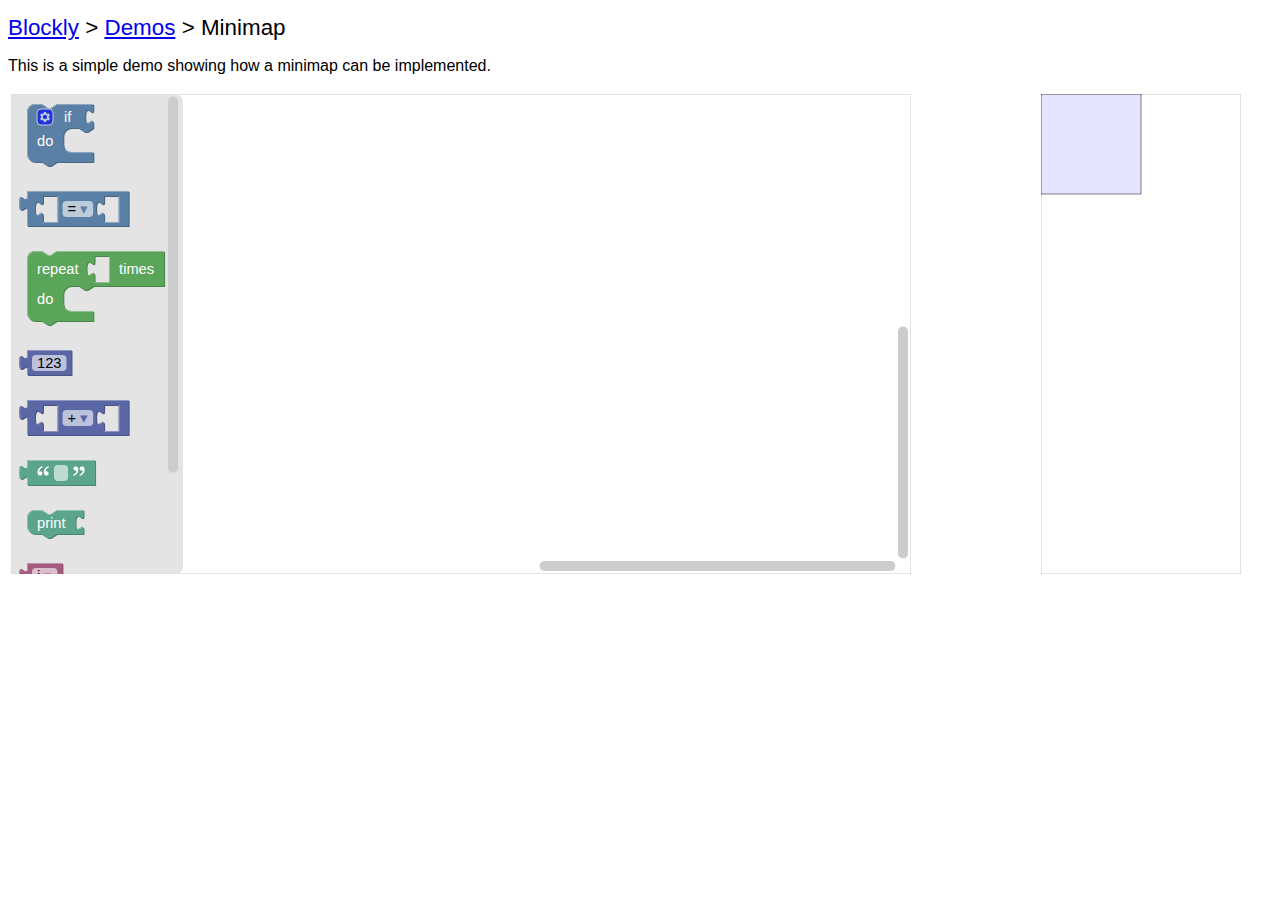
<file: public/blockly/demos/minimap/index.html>
<!DOCTYPE html>
<html>
<head>
  <meta charset="utf-8">
  <title>Blockly Demo: Minimap</title>
  <script src="../../blockly_compressed.js"></script>
  <script src="../../blocks_compressed.js"></script>
  <script src="../../msg/js/en.js"></script>
  <script src="minimap.js"></script>
  <style>
    body {
      background-color: #fff;
      font-family: sans-serif;
    }
    h1 {
      font-weight: normal;
      font-size: 140%;
    }
  </style>
</head>
<body>
  <h1><a href="https://developers.google.com/blockly/">Blockly</a> &gt;
    <a href="../index.html">Demos</a> &gt; Minimap</h1>

  <p>This is a simple demo showing how a minimap can be implemented.</p>

  <table width="100%">
    <tr>
      <td>
        <div id="masterDiv" style="height: 480px; width: 900px;"></div>
      </td>
      <td>
        <div id="mapDiv" style="height: 480px; width: 200px;"></div>
      </td>
    </tr>
  </table>

  <xml id="toolbox" style="display: none">
    <block type="controls_if"></block>
    <block type="logic_compare"></block>
    <block type="controls_repeat_ext"></block>
    <block type="math_number">
      <field name="NUM">123</field>
    </block>
    <block type="math_arithmetic"></block>
    <block type="text"></block>
    <block type="text_print"></block>
    <block type="variables_get"><field name="VAR">i</field></block>
    <block type="variables_get"><field name="VAR">j</field></block>
    <block type="variables_get"><field name="VAR">k</field></block>
  </xml>

  <script>
    // Inject master workspace.
    var masterWorkspace = Blockly.inject('masterDiv', {
      media: '../../media/',
      scrollbars: true,
      toolbox: document.getElementById('toolbox')
    });

    // Inject workspace for minimap.
    var minimapWorkspace = Blockly.inject('mapDiv', {
      media: '../../media/',
      readOnly: true,
      zoom: {
        controls: false,
        wheel: true,
        startScale: 0.1, // Change this according to your needs.
        maxScale: 0.1,
        minScale: 0.01
      }
    });

    // Initialize the minimap.
    Minimap.init(masterWorkspace,minimapWorkspace);
  </script>
  <style>
    .minimap{
      position: absolute;
    }
    .mapDragger{
      cursor: move;
      fill: rgb(0,0,255);
      stroke-width: .5;
      stroke: rgb(0,0,0);
      fill-opacity: .1;
    }
  </style>

</body>
</html>
</file>
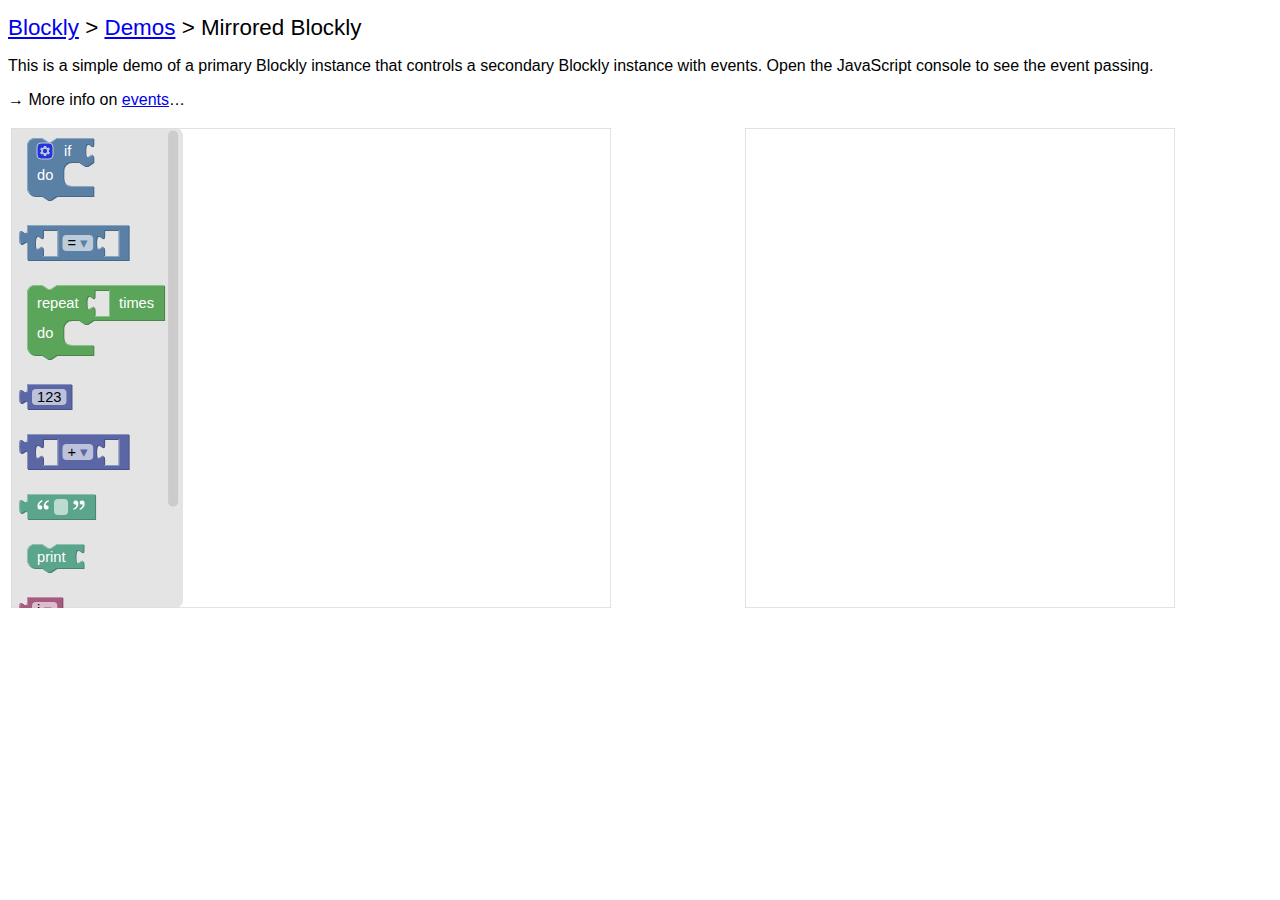
<file: public/blockly/demos/mirror/index.html>
<!DOCTYPE html>
<html>
<head>
  <meta charset="utf-8">
  <title>Blockly Demo: Mirrored Blockly</title>
  <script src="../../blockly_compressed.js"></script>
  <script src="../../blocks_compressed.js"></script>
  <script src="../../msg/js/en.js"></script>
  <style>
    body {
      background-color: #fff;
      font-family: sans-serif;
    }
    h1 {
      font-weight: normal;
      font-size: 140%;
    }
  </style>
</head>
<body>
  <h1><a href="https://developers.google.com/blockly/">Blockly</a> &gt;
    <a href="../index.html">Demos</a> &gt; Mirrored Blockly</h1>

  <p>This is a simple demo of a primary Blockly instance that controls a secondary Blockly instance with events.
  Open the JavaScript console to see the event passing.</p>

  <p>&rarr; More info on <a href="https://developers.google.com/blockly/guides/configure/web/events">events</a>&hellip;</p>

  <table width="100%">
    <tr>
      <td>
        <div id="primaryDiv" style="height: 480px; width: 600px;"></div>
      </td>
      <td>
        <div id="secondaryDiv" style="height: 480px; width: 430px;"></div>
      </td>
    </tr>
  </table>

  <xml id="toolbox" style="display: none">
    <block type="controls_if"></block>
    <block type="logic_compare"></block>
    <block type="controls_repeat_ext"></block>
    <block type="math_number">
      <field name="NUM">123</field>
    </block>
    <block type="math_arithmetic"></block>
    <block type="text"></block>
    <block type="text_print"></block>
    <block type="variables_get"><field name="VAR">i</field></block>
    <block type="variables_get"><field name="VAR">j</field></block>
    <block type="variables_get"><field name="VAR">k</field></block>
  </xml>

  <script>
    // Inject primary workspace.
    var primaryWorkspace = Blockly.inject('primaryDiv',
        {media: '../../media/',
         toolbox: document.getElementById('toolbox')});
    // Inject secondary workspace.
    var secondaryWorkspace = Blockly.inject('secondaryDiv',
        {media: '../../media/',
         readOnly: true});
    // Listen to events on primary workspace.
    primaryWorkspace.addChangeListener(mirrorEvent);

    function mirrorEvent(primaryEvent) {
      if (primaryEvent.type == Blockly.Events.UI) {
        return;  // Don't mirror UI events.
      }
      // Convert event to JSON.  This could then be transmitted across the net.
      var json = primaryEvent.toJson();
      console.log(json);
      // Convert JSON back into an event, then execute it.
      var secondaryEvent = Blockly.Events.fromJson(json, secondaryWorkspace);
      secondaryEvent.run(true);
    }
</script>

</body>
</html>
</file>
<file: public/blockly/accessible/media/accessible.css>
.blocklyWorkspaceColumn {
  float: left;
  margin-right: 20px;
  width: 800px;
}
.blocklySidebarColumn {
  border-left: 1px solid #888;
  float: left;
  padding-left: 20px;
  margin-top: 20px;
  min-height: 700px;
  width: 200px;
}

.blocklySidebarButton {
  background-color: #fff;
  border: 1px solid #333;
  border-radius: 4px;
  color: #000;
  font-size: 1em;
  margin: 10px 0 10px 30px;
  padding: 10px;
  text-align: center;
  vertical-align: middle;
  white-space: nowrap;
}
.blocklySidebarButton[disabled] {
  border: 1px solid #ccc;
  opacity: .5;
}

.blocklyAriaLiveStatus {
  background: #c8f7be;
  border-radius: 10px;
  bottom: 80px;
  left: 20px;
  max-width: 275px;
  padding: 10px;
  position: fixed;
}

.blocklyTree .blocklyActiveDescendant > label,
.blocklyTree .blocklyActiveDescendant > div > label,
.blocklyActiveDescendant > button,
.blocklyActiveDescendant > input,
.blocklyActiveDescendant > select,
.blocklyActiveDescendant > blockly-field-segment > label,
.blocklyActiveDescendant > blockly-field-segment > input,
.blocklyActiveDescendant > blockly-field-segment > select {
  outline: 2px dotted #00f;
}

.blocklyDropdownListItem[aria-selected="true"] button {
  font-weight: bold;
}

.blocklyModalCurtain {
  background-color: rgba(0,0,0,0.4);
  height: 100%;
  left: 0;
  overflow: auto;
  position: fixed;
  top: 0;
  width: 100%;
  z-index: 1;
}
.blocklyModal {
  background-color: #fefefe;
  border: 1px solid #888;
  margin: 10% auto;
  max-width: 600px;
  padding: 20px;
  width: 60%;
}
.blocklyModalButtonContainer {
  margin: 10px 0;
}
.blocklyModal .activeButton {
  border: 1px solid blue;
}
</file>
